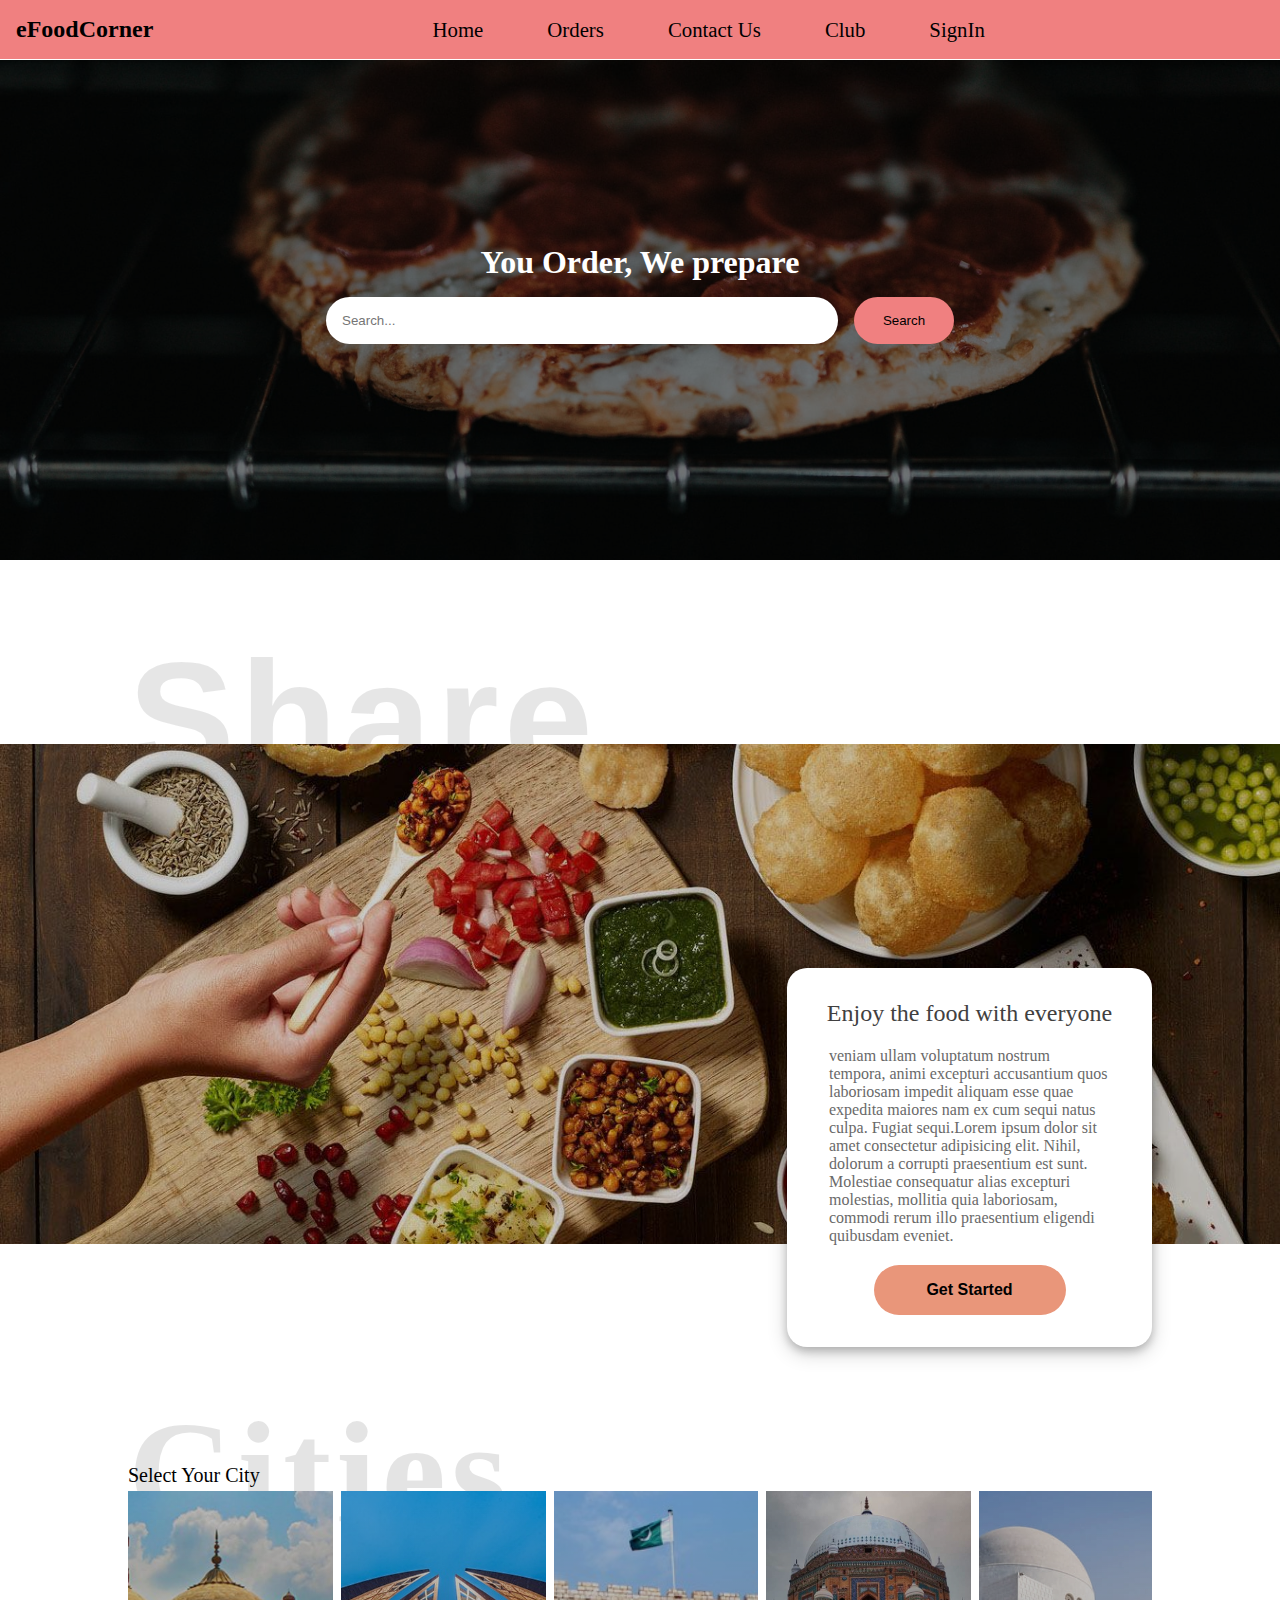
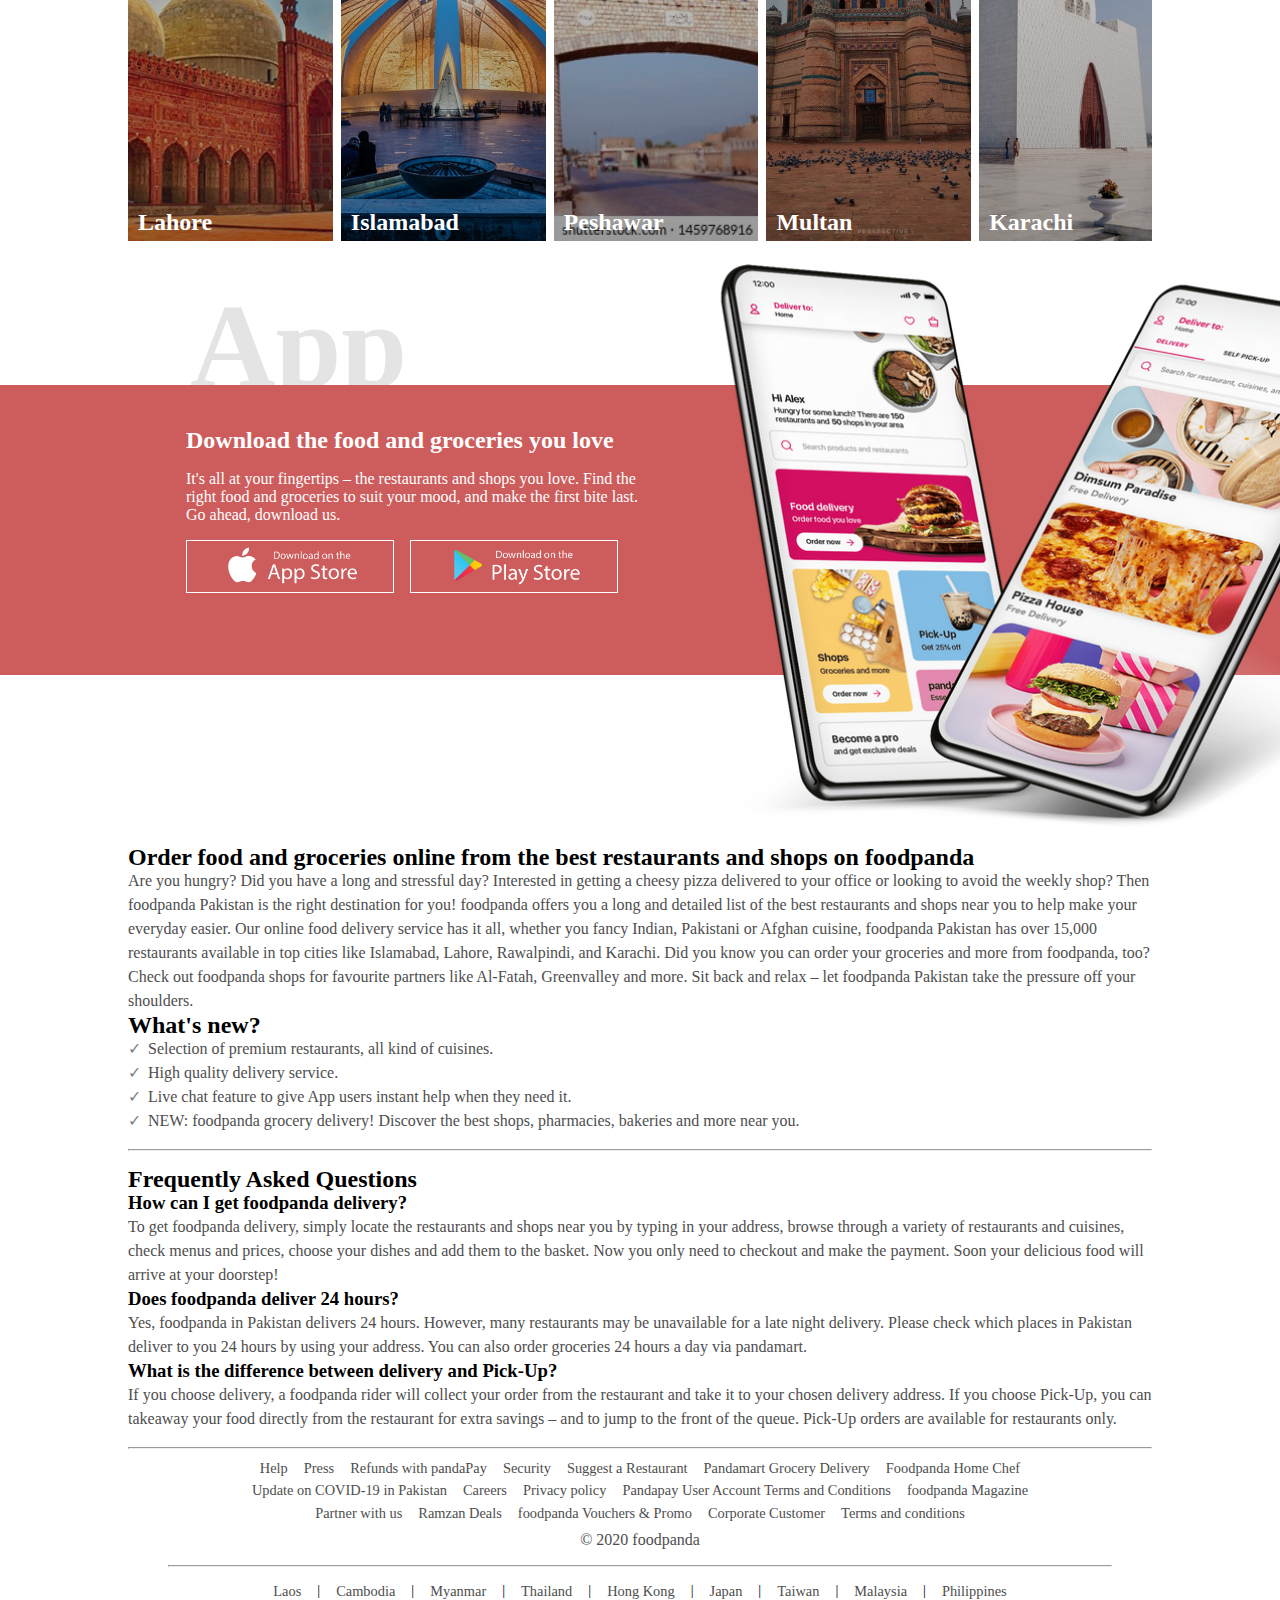
<file: index.html>
<!DOCTYPE html>
<html lang="en">
  <head>
    <meta charset="UTF-8" />
    <meta name="viewport" content="width=device-width, initial-scale=1.0" />
    <title>Document</title>
    <link rel="stylesheet" href="main.css" />
  </head>
  <body>
    <div class="off-screen-menu">
      <ul>
        <li><a>Home</a></li>
        <li><a>Orders</a></li>
        <li><a>Contact Us</a></li>
        <li><a>Club</a></li>
        <li><a>SignIn</a></li>
      </ul>
    </div>

    <nav class="mob-nav">
      <div class="ham-menu">
        <span></span>
        <span></span>
        <span></span>
      </div>
      <div class="ham-menu-logo">
        <h3>eFoodCorner</h3>
      </div>
      <div class="ham-menu-user-profile">
        <img src="assets/new-user-profile-icon.png" alt="" />
      </div>
    </nav>

    <div class="container">
      <nav class="header">
        <div class="page-heading"><h2>eFoodCorner</h2></div>
        <div class="menu">
          <li><a>Home</a></li>
          <li><a>Orders</a></li>
          <li><a>Contact Us</a></li>
          <li><a>Club</a></li>
          <li><a>SignIn</a></li>
        </div>
        <div class="user-profile">
          <img src="assets/new-user-profile-icon.png" alt="" />
        </div>
      </nav>

      <div class="section1-container">
        <div class="sect1Img">
          <div class="section1ImgFilter"></div>
        </div>
        <div class="sect1Text">
          <h1>You Order, We prepare</h1>
          <div class="searchbar">
            <input type="text" placeholder="Search..." /><button
              type="submit"
              class="searchBtn"
            >
              Search
            </button>
          </div>
        </div>
      </div>

      <div class="section2-container">
        <div class="section2" id="sect2Img"></div>
        <div class="section-2">
          <div class="section2-textDiv">
            <h2>Enjoy the food with everyone</h2>
            <p>
              veniam ullam voluptatum nostrum tempora, animi excepturi
              accusantium quos laboriosam impedit aliquam esse quae expedita
              maiores nam ex cum sequi natus culpa. Fugiat sequi.Lorem ipsum
              dolor sit amet consectetur adipisicing elit. Nihil, dolorum a
              corrupti praesentium est sunt. Molestiae consequatur alias
              excepturi molestias, mollitia quia laboriosam, commodi rerum illo
              praesentium eligendi quibusdam eveniet.
            </p>
            <button type="button">Get Started</button>
          </div>
        </div>
      </div>

      <div class="section3-container">
        <!-- <div class="section3"> -->
        <div class="section3-heading"></div>
        <div class="row3">
          <div class="col1">
            <div class="city-box lhr-img bi"></div>
            <span class="city-name">Lahore</span>
          </div>
          <div class="col1">
            <div class="city-box isl-img bi"></div>
            <span class="city-name">Islamabad</span>
          </div>
          <!-- <div class="col"> -->
            <div class="col1">
              <div class="city-box psh-img bi"></div>
              <span class="city-name">Peshawar</span>
            </div>
            
          <!-- </div> -->
          <div class="col1">
            <div class="city-box mltn-img bi"></div>
            <span class="city-name">Multan</span>
          </div>
          <div class="col1">
            <div class="city-box kch-img bi"></div>
            <span class="city-name">Karachi</span>
            
          </div>
        </div>
        <!-- </div> -->
      </div>

      <div class="section4">
        <div class="app-heading"></div>
        <div class="section4-subcontainer">
          <div class="section4-content">
            <h2>Download the food and groceries you love</h2>
            <p>
              It's all at your fingertips – the restaurants and shops you love.
              Find the right food and groceries to suit your mood, and make the
              first bite last. Go ahead, download us.
            </p>
            <div class="buttons">
              <button><img src="assets/appstore.png" alt="" /></button>
              <button><img src="assets/url_5.png" alt="" /></button>
            </div>
          </div>
          <div class="section4-img"></div>
        </div>
      </div>

      <div class="section-container sect5-container">
        <div class="section5">
          <h2>
            Order food and groceries online from the best restaurants and shops
            on foodpanda
          </h2>
          <p>
            Are you hungry? Did you have a long and stressful day? Interested in
            getting a cheesy pizza delivered to your office or looking to avoid
            the weekly shop? Then foodpanda Pakistan is the right destination
            for you! foodpanda offers you a long and detailed list of the best
            restaurants and shops near you to help make your everyday easier.
            Our online food delivery service has it all, whether you fancy
            Indian, Pakistani or Afghan cuisine, foodpanda Pakistan has over
            15,000 restaurants available in top cities like Islamabad, Lahore,
            Rawalpindi, and Karachi. Did you know you can order your groceries
            and more from foodpanda, too? Check out foodpanda shops for
            favourite partners like Al-Fatah, Greenvalley and more. Sit back and
            relax – let foodpanda Pakistan take the pressure off your shoulders.
          </p>
          <h2>What's new?</h2>
          <ul>
            <li>Selection of premium restaurants, all kind of cuisines.</li>
            <li>High quality delivery service.</li>
            <li>
              Live chat feature to give App users instant help when they need
              it.
            </li>
            <li>
              NEW: foodpanda grocery delivery! Discover the best shops,
              pharmacies, bakeries and more near you.
            </li>
          </ul>
          <hr />
          <h2>Frequently Asked Questions</h2>
          <h3>How can I get foodpanda delivery?</h3>
          <p>
            To get foodpanda delivery, simply locate the restaurants and shops
            near you by typing in your address, browse through a variety of
            restaurants and cuisines, check menus and prices, choose your dishes
            and add them to the basket. Now you only need to checkout and make
            the payment. Soon your delicious food will arrive at your doorstep!
          </p>
          <h3>Does foodpanda deliver 24 hours?</h3>
          <p>
            Yes, foodpanda in Pakistan delivers 24 hours. However, many
            restaurants may be unavailable for a late night delivery. Please
            check which places in Pakistan deliver to you 24 hours by using your
            address. You can also order groceries 24 hours a day via pandamart.
          </p>
          <h3>What is the difference between delivery and Pick-Up?</h3>
          <p>
            If you choose delivery, a foodpanda rider will collect your order
            from the restaurant and take it to your chosen delivery address. If
            you choose Pick-Up, you can takeaway your food directly from the
            restaurant for extra savings – and to jump to the front of the
            queue. Pick-Up orders are available for restaurants only.
          </p>
          <hr />
        </div>

        <div class="footer">
          <div class="footer-links">
            <a href="#">Help</a>
            <a href="#">Press</a>
            <a href="#">Refunds with pandaPay</a>
            <a href="#">Security</a>
            <a href="#">Suggest a Restaurant</a>
            <a href="#">Pandamart Grocery Delivery</a>
            <a href="#">Foodpanda Home Chef</a>
            <a href="#">Update on COVID-19 in Pakistan</a>
            <a href="#">Careers</a>
            <a href="#">Privacy policy</a>
            <a href="#">Pandapay User Account Terms and Conditions</a>
            <a href="#">foodpanda Magazine</a>
            <a href="#">Partner with us</a>
            <a href="#">Ramzan Deals</a>
            <a href="#">foodpanda Vouchers & Promo</a>
            <a href="#">Corporate Customer</a>
            <a href="#">Terms and conditions</a>
          </div>
          <div class="footer-text">
            <p>© 2020 foodpanda</p>
          </div>
          <hr />
          <div class="last-footer-links">
            <a href="#">Laos</a>
            <p>|</p>
            <a href="#">Cambodia</a>
            <p>|</p>
            <a href="#">Myanmar</a>
            <p>|</p>
            <a href="#">Thailand</a>
            <p>|</p>
            <a href="#">Hong Kong</a>
            <p>|</p>
            <a href="#">Japan</a>
            <p>|</p>
            <a href="#">Taiwan</a>
            <p>|</p>
            <a href="#">Malaysia</a>
            <p>|</p>
            <a href="#">Philippines</a>
          </div>
        </div>
      </div>
    </div>

    <script src="main.js"></script>
  </body>
</html>
</file>
<file: main.css>
* {
  margin: 0;
  padding: 0;
  box-sizing: border-box;
}

.off-screen-menu {
  display: none;
}

.mob-nav {
  display: none;
}

.container {
  width: 100%;
  height: 100%;
}

.mobileheader {
  display: none;
}

.header {
  height: 100%;
  background-color: lightcoral;
  display: flex;
  flex-direction: row;
  justify-content: space-between;
}

.icon {
  width: 35px;
  height: 5px;
  background-color: black;
  margin: 6px 0;
}

.page-heading h2 {
  margin: 0;
  padding: 1rem;
}

.menu {
  display: flex;
  align-items: center;
  max-width: 700px;
  list-style: none;
  cursor: pointer;
}

.menu li {
  padding: 1rem 2rem;
}

.menu li a {
  font-size: 1.3rem;
}

.menu li:hover {
  background-color: indianred;
  height: 1rem;
  border-radius: 30px;
  display: flex;
  align-items: center;
  transition: transform 0.5s;
}

.user-profile img {
  width: 2rem;
  padding: 1rem;
}

.sect1Img {
  background-image: url("/assets/cover-img.jpg");
  background-repeat: no-repeat;
  background-position: center;
  background-size: cover;
  position: absolute;
  z-index: -10;
  margin-top: 60px;
  top: 0;
  left: 0;
  right: 0;
  bottom: 0;
  opacity: 1;
  width: 100%;
  height: 500px;
}

#coverImg {
  filter: contrast(0.8);
}

.section1ImgFilter {
  background-color: black;
  opacity: 0.5;
  width: 100%;
  height: 100%;
}

.sect1Text {
  display: flex;
  flex-direction: column;
  align-items: center;
  margin-top: 185px;
}

.sect1Text h1 {
  color: #fff;
}

.searchbar input {
  padding: 1rem;
  border-radius: 25px;
  width: 80%;
  outline: none;
  border: none;
}

.searchbar button {
  min-width: 100px;
  border-radius: 30px;
  background-color: lightcoral;
  cursor: pointer;
  border: none;
  flex-wrap: wrap;
}

.searchbar {
  display: flex;
  gap: 1rem;
  /* width: 90%; */
  width: 50%;
    margin-top: 1rem;
  /* margin: auto; */
  justify-content: center;
}

.section2-container {
  width: 100%;
  height: 645px;
}

.section2 {
  width: 100%;
  height: 500px;
  position: relative;
  margin-top: 400px;
  z-index: 1;
  background-image: url(assets/section2.jpg);
  background-position: center;
  background-size: cover;
}

.section-2 {
  width: 80%;
  margin: auto;
  position: relative;
  top: -165px;
}

.section-2::before {
  content: "Share";
  color: black;
  position: relative;
  bottom: 453px;
  opacity: 0.1;
  font-weight: 600;
  filter: contrast(0.8);
  display: block;
  font-size: 10rem;
  font-family: "Roboto", sans-serif;
  letter-spacing: 5px;
}

.section2-heading {
  margin-top: 139px;
  opacity: 0.1;
  color: black;
  font-weight: 600;
  filter: contrast(0.8);
  display: block;
  font-size: 10rem;
  font-family: "Roboto", sans-serif;
  letter-spacing: 5px;
  padding: 0rem 7rem;
}

.section2::after {
  background-color: black;
  opacity: 0.5;
  width: 100%;
  height: 100%;
}

.section2-textDiv {
  top: -295px;
  position: relative;
  z-index: 1;
  display: flex;
  gap: 20px;
  flex-direction: column;
  width: 365px;
  background-color: #fff;
  opacity: 1;
  padding: 2rem;
  border-radius: 20px;
  justify-self: end;
  box-shadow: 0 4px 8px 0 rgba(0, 0, 0, 0.2), 0 6px 20px 0 rgba(0, 0, 0, 0.19);
}

.section2-textDiv h2 {
  font-size: 1.5rem;
  font-weight: 100;
  color: rgb(65, 64, 64);
  position: relative;
  text-align: center;
  margin: 0;
}

.section2-textDiv p {
  text-align: left;
  font-weight: 100;
  margin: 0px 10px;
  color: rgb(105, 105, 105);
}

.section2-textDiv button {
  width: 12rem;
  padding: 1rem;
  background-color: darksalmon;
  border: none;
  border-radius: 25px;
  margin: auto;
  cursor: pointer;
  font-size: 1rem;
  font-weight: 600;
}

.section2-textDiv button:hover {
  background-color: lightcoral;
  transition: transform 5s;
}

#sect2Img {
  filter: brightness(0.8);
}

.section-container {
  width: 100%;
  height: 100%;
  position: relative;
}

.section3-container {
  width: 80%;
  height: 100%;
  position: relative;
  margin: auto;
}

.row3 {
  width: 100%;
  display: flex;
  overflow: scroll;
  /* max-width: 1320px; */
  position: relative;
  top: -64px;
}

.col1 {
  height: 350px;
  min-width: 20%;
  max-width: 300px;
  background-color: rgb(255, 255, 255);
  position: relative;
  overflow: hidden;
  z-index: 1;
  margin-right: 8px;
}

.section3-heading::before {
  font-weight: 600;
  opacity: 0.1;
  content: "Cities";
  font-size: 145px;
  letter-spacing: 5px;
}

.section3-heading::after {
  content: "Select Your City";
  font-size: 20px;
  position: absolute;
  z-index: 3;
  top: 75px;
  left: 0px;
}

.isl-img {
  background-image: url("assets/islamabad.jpg");
}

.isl-img::after {
  color: #fff;
  font-size: 2rem;
  content: "";
  z-index: 3;
  position: relative;
  bottom: -305px;
  left: 14px;
  font-weight: 600;
  transition: transform 2s;
  cursor: pointer;
}

.isl-img:hover {
  transform: scale(1.1);
  cursor: pointer;
}

.kch-img::after {
  color: #fff;
  font-size: 2rem;
  content: "";
  z-index: 3;
  position: relative;
  bottom: -305;
  left: 14px;
  font-weight: 600;
  transition: transform 2s;
  cursor: pointer;
}

.kch-img {
  background-image: url("assets/karachi.jpg");
}

.kch-img:hover {
  transform: scale(1.1);
  cursor: pointer;
}

.psh-img {
  background-image: url("assets/peshawar.jpg");
}

.psh-img:hover {
  transform: scale(1.1);
  cursor: pointer;
}

.mltn-img::after {
  color: #fff;
  font-size: 2rem;
  content: "";
  z-index: 3;
  position: relative;
  bottom: -305px;
  left: 14px;
  font-weight: 600;
  transition: transform 2s;
  cursor: pointer;
}

.mltn-img {
  background-image: url("assets/multan.jpg");
}

.mltn-img:hover .city-name {
  transform: scale(1.1);
  cursor: pointer;
}

.lhr-img::after {
  color: #fff;
  font-size: 2rem;
  content: "";
  z-index: 3;
  position: relative;
  bottom: -305px;
  left: 14px;
  font-weight: 600;
  transition: transform 2s;
  cursor: pointer;
}

.lhr-img {
  background-image: url("assets/lahore.jpg");
}

.lhr-img:hover {
  transform: scale(1.1);
  cursor: pointer;
}

.isl-img,
.psh-img,
.mltn-img,
.kch-img,
.lhr-img {
  height: 100%;
  transition: transform 0.5s;
}

.bi {
  background-position: center;
  background-size: cover;
  background-repeat: no-repeat;
}

.section4-image {
  background-image: url("assets/home-foodpanda-apps.png");
  background-position: center;
  background-size: cover;
  background-repeat: no-repeat;
}

.section4-image img {
  border: 4px solid red;
}

.city-box {
  position: relative; 
  filter: brightness(0.8); 
  transition: transform 0.5s ease; 
  overflow: hidden; 
}

.city-box::after {
  content: "";
  position: absolute;
  top: 0;
  left: 0;
  right: 0;
  bottom: 0;
  background-image: linear-gradient(0deg, rgba(0, 0, 0, 0.5), transparent); /* Semi-transparent black overlay */
  opacity: 0.5; 
  transition: opacity 0.5s ease; 
}

.city-box:hover {
  transform: scale(1.1);
}

.city-box:hover::after {
  opacity: 1; 
}

.city-name {
 position: absolute;
    bottom: 5px;
    left: 10px;
    font-size: 1.5rem;
    font-weight: 600;
    color: white;
    z-index: 1;
    pointer-events: none;
}

.city-name:hover {
  cursor: pointer; 
  opacity: 0;
}


.section3-images img {
  width: 260px;
  height: 285px;
  filter: brightness(0.6);
}

.section3-images .image-box {
  height: 350px;
  min-width: 100px;
  max-width: 300px;
  flex-grow: 1;
  background-color: rgb(255, 255, 255);
  position: relative;
  margin-right: 20px;
  z-index: 1;
  overflow: hidden;
}

.section3 {
  width: 80%;
  margin: auto;
  position: relative;
}

.section4 {
  background-color: indianred;
  width: 100%;
  height: 290px;
  margin-top: 80px;
  position: relative;
}

.app-heading::before {
  content: "App";
  position: relative;
  bottom: 107px;
  left: 190px;
  opacity: 0.1;
  font-size: 7.4rem;
  font-weight: 600;
  z-index: -1;
}

.section4-subcontainer {
  width: 100%;
  margin: auto;
  display: flex;
  margin: -95px auto;
  position: relative;
}

.section4-img {
  background-image: url(assets/home-foodpanda-apps.png);
  width: 50%;
  position: absolute;
  height: 600px;
  background-size: auto 640px;
  background-position-x: left;
  background-repeat: no-repeat;
  margin-left: 50%;
  margin-top: -200px;
}

.sect5-container {
  margin-top: 110px;
}

.section4-content {
  width: 50%;
  display: flex;
  flex-direction: column;
  gap: 1rem;
  color: white;
  padding-left: 186px;
}

.buttons {
  display: flex;
  gap: 1rem;
}

.buttons button {
  background-color: transparent;
  border: 1px solid #fff;
  width: 13rem;
}

.buttons button img {
  height: 3rem;
}

.section5 {
  width: 80%;
  margin-left: auto;
  position: relative;
  line-height: 1.5rem;
  margin-right: auto;
  margin-top: 170px;
}

.section5 ul {
  list-style-type: none;
  margin: 0;
  padding: 0;
  color: rgb(78, 78, 78);
}

.section5 li {
  padding-left: 20px; 
  position: relative;
  color: rgb(78, 78, 78);
}

.section5 li::before {
  content: "\2713"; /* Unicode checkmark */
  color: gray;
  position: absolute;
  left: 0;
  top: 0;
}

.section5 h2 {
  color: #000;
}

.section5 p {
  color: rgb(78, 78, 78);
}

hr {
  margin: 1rem 0rem;
  color: rgb(78, 78, 78);
}

.footer {
  width: 80%;
  margin: auto;
  position: relative;
}

.footer hr {
  margin-top: 16px;
  margin-left: 40px;
  margin-right: 40px;
}

.footer-links {
  display: flex;
  gap: 1rem;
  width: 85%;
  margin: auto;
  flex-wrap: wrap;
  justify-content: center;
  font-size: 0.9rem;
  line-height: 0.4rem;
}

.footer-links a {
  text-decoration: none;
  color: rgb(78, 78, 78);
}

.footer-text {
  color: rgb(78, 78, 78);
  display: flex;
  justify-content: center;
  margin-top: 0.9rem;
}

.last-footer-links {
  display: flex;
  gap: 1rem;
  justify-content: center;
  font-size: 0.9rem;
  flex-wrap: wrap;
}

.last-footer-links p {
  position: relative;
  top: -1px;
}

.last-footer-links a {
  text-decoration: none;
  color: rgb(78, 78, 78);
}

@media only screen and (max-width: 768px) {
  .header {
    display: none;
  }

  .mobileheader {
    height: 100%;
    background-color: #ffd5d4;
    padding: 1rem;
    display: flex;
    flex-direction: row;
    justify-content: space-between;
  }

  .section2 {
    width: 100%;
    height: 500px;
    position: relative;
    margin-top: 295px;
    z-index: 1;
    background-image: url(assets/section2.jpg);
    background-position: center;
    background-size: cover;
  }

  .searchbar input {
    padding: 1rem;
    border-radius: 25px;
    min-width: 285px;
    outline: none;
    border: none;
  }

  .section4 {
    max-height: 295px;
  }

  .buttons {
    display: flex;
    gap: 0.5rem;
  }

  .buttons button {
    width: 9rem;
  }

  .buttons button img {
    height: 2.5rem;
  }

  .section4-img {
    background-size: auto 500px;
  }

  .searchbar {
    display: flex;
    gap: 1rem;
    flex-direction: column;
    align-items: center;
  }

  .off-screen-menu {
    right: 1000px;
    width: 45%;
  }

  .off-screen-menu.active {
    right: 440px !important;
  }
}

@media only screen and (max-width: 1024px) {
  .section3::before {
    font-weight: 600;
    opacity: 0.1;
    content: "Cities";
    font-size: 145px;
    letter-spacing: 5px;
    position: relative;
    top: 65px;
  }

  .footer {
    width: 100%;
    margin: auto;
    position: relative;
  }
}

@media only screen and (max-width: 990px) {
  .header {
    display: none;
  }

  .off-screen-menu {
    background-color: indianred;
    height: 100vh;
    width: 50%;
    max-width: 395px;
    z-index: 10;
    /* margin-top: 82px; */
    position: fixed;
    top: 0;
    right: 1000px;
    display: flex;
    flex-direction: column;
    padding: 8rem 3rem;
    font-size: 1.3rem;
    transition: 0.3s ease;
    text-align: end;
  }

  .off-screen-menu.active {
    right: 590px;
  }

  .off-screen-menu ul {
    list-style: none;
    display: flex;
    flex-direction: column;
    gap: 1rem;
  }

  .mob-nav {
    padding: 1rem;
    display: flex;
    background-color: indianred;
    height: 80px;
    z-index: 12;
    justify-content: space-between;
    position: relative;
    align-items: center;
  }

  .ham-menu {
    height: 50px;
    width: 50px;
    /* margin-left: auto; */
    position: relative;
  }

  .ham-menu-logo {
    height: 50%;
  }

  .ham-menu-user-profile {
    height: 100px;
    /* width: 50%; */
    display: flex;
    align-items: center;
  }

  .ham-menu-user-profile img {
    height: 25%;
  }

  .ham-menu span {
    height: 5px;
    width: 100%;
    background-color: #fff;
    border-radius: 25px;
    position: absolute;
    top: 50%;
    left: 50%;
    transform: translate(-50%, -50%);
    transition: 0.3s ease;
  }

  .ham-menu span:nth-child(1) {
    top: 25%;
  }

  .ham-menu span:nth-child(3) {
    top: 75%;
  }

  .ham-menu.active span:nth-child(1) {
    top: 50%;
    transform: translate(-50%, -50%) rotate(45deg);
  }

  .ham-menu.active span:nth-child(2) {
    opacity: 0;
    transform: translate(-100%, -100%);
  }

  .ham-menu.active span:nth-child(3) {
    top: 50%;
    transform: translate(-50%, -50%) rotate(-45deg);
  }

  .section4Bg {
    background-color: indianred;
    width: 100%;
    height: 565px;
    position: relative;
    top: 116px;
    z-index: 1;
  }

  .section4 {
    /* width: 80%; */
    margin: 4rem auto;
    position: relative;
    max-height: 275px;
  }

  .section4-subcontainer {
    width: 100%;
    margin: auto;
    display: flex;
    /* border: 2px solid orchid; */
    margin: -46px auto;
    position: relative;
  }

  .section4::before {
    font-weight: 600;
    opacity: 0.1;
    position: relative;
    /* bottom: 666px; */
    content: "";
    font-size: 0;
  }

  .section4-content {
    display: flex;
    position: relative;
    justify-content: center;
    align-items: flex-start;
    bottom: 65px;
    /* flex-direction: column-reverse; */
    z-index: 1;
    width: 70%;
    left: -122px;
    gap: 1rem;
    font-size: 1.1rem;
    padding-left: 160px;
  }

  .section4-content h2 {
    font-size: 1.3rem;
  }

  .section4-content p {
    font-size: 0.9rem;
  }

  .searchbar button {
    min-width: 100px;
    border-radius: 30px;
    background-color: lightcoral;
    cursor: pointer;
    border: none;
    height: 2.4rem;
  }
}

@media only screen and (max-width: 512px) {
  .off-screen-menu {
    right: 800px;
    width: 50%;
    font-size: 1rem;
  }

  .off-screen-menu.active {
    right: 260px !important;
  }

  .section2 {
    margin-top: 375px;
  }

  .section-2::before {
    font-size: 0rem;
  }

  .section3-heading::before {
    font-size: 0rem;
  }

  .app-heading::before {
    font-size: 0rem;
  }

  .section4 {
    /* width: 100%; */
    /* margin: auto; */
    position: relative;
    max-height: 295px;
    background-color: indianred;
    width: 100%;
    min-height: 520px;
    margin-top: 80px;
  }

  .section4::before {
    font-weight: 600;
    opacity: 0.1;
    position: relative;
    /* bottom: 666px; */
    content: "";
    font-size: 0rem;
  }

  .section4-subcontainer {
    width: 100%;
    /* margin: auto; */
    display: flex;
    flex-direction: column-reverse;
    margin: auto;
    /* border: 2px solid orchid; */
    /* margin: -46px auto; */
    /* position: relative; */
  }

  .section4-img {
    background-image: url(assets/home-foodpanda-apps.png);
    width: 100%;
    position: absolute;
    height: 480px;
    /* max-height: 640px; */
    background-size: auto 320px;
    /* background-size: contain; */
    background-repeat: no-repeat;
    /* border: 2px solid yellow; */
    margin-left: auto;
    margin-top: 0;
    top: -115px;
  }

  .section4-content {
    display: flex;
    position: relative;
    justify-content: center;
    align-items: center;
    bottom: -200px;
    flex-direction: column;
    z-index: 1;
    width: 100%;
    gap: 0rem;
    font-size: 0.6rem;
  }

  .buttons {
    gap: 0.5rem;
    display: flex;
    margin-top: 1rem;
    width: 100%;
  }

  .section4Bg {
    height: 470px;
  }

  .section4-txt {
    display: flex;
    flex-direction: column;
    flex-wrap: wrap;
    align-items: center;
    bottom: -17px;
    color: white;
  }

  .section4-txt h2 {
    margin: 0;
    font-size: 16px;
  }

  .section4-txt p {
    align-items: center;
    display: flex;
    text-align: center;
    max-width: 85%;
  }

  .buttons button {
    background-color: transparent;
    border: 1px solid #fff;
    width: 9rem;
    cursor: pointer;
  }

  .buttons img {
    width: 7rem;
  }

  .sect1Text {
    display: flex;
    flex-direction: column;
    align-items: center;
    margin-top: 75px;
  }

  .section2-textDiv {
    top: -240px;
    position: relative;
    font-size: 0.9rem;
  }

  .section-2 {
    width: 80%;
    position: relative;
    top: -165px;
    display: flex;
    justify-self: right;
  }

  .section3-images {
    display: flex;
    gap: 1.8rem;
    overflow: scroll;
    top: 0px;
    position: relative;
  }

  .section3::after {
    content: "Select Your City";
    font-size: 18px;
    position: relative;
    bottom: 375px;
  }

  .section3-heading::after {
    top: -70px;
    /* left: 0px; */
  }

  .section3-container {
    width: 80%;
    height: 100%;
    position: relative;
    margin: 5rem auto;
  }

  .last-footer-links p {
    /* position: relative; */
    top: 0px;
  }
}

@media only screen and (max-width: 375px) {
  .last-footer-links {
    display: flex;
    gap: 0.5rem;
    justify-content: center;
    font-size: 0.7rem;
    flex-wrap: wrap;
  }

  .last-footer-links p {
    position: relative;
    top: 0px;
  }

  .mobileheader {
    max-height: 32px;
    display: flex;
    justify-content: space-between;
    align-items: center;
  }

  .sect1Text h1 {
    color: #fff;
    font-size: 1.5rem;
  }

  .searchbar button {
    min-width: 100px;
    border-radius: 30px;
    background-color: lightcoral;
    cursor: pointer;
    border: none;
    height: 2.4rem;
    display: flex;
    justify-content: center;
    align-items: center;
    margin: auto;
  }

  .section4-content {
    overflow: visible;
  }

  .bi {
    background-size: cover;
    background-repeat: no-repeat;
    background-position: center center;
  }

  .section3 {
    width: 100%;
    margin: auto;
    position: relative;
  }

  .image-box {
    height: 250px;
    min-width: 180px;
    overflow: hidden;
  }
}

@media only screen and (max-width: 470px) {
  .off-screen-menu.active {
    right: 215px;
  }

  .off-screen-menu {
    width: 60%;
  }
}

@media only screen and (max-width: 390px) {
  .off-screen-menu.active {
    right: 170px !important;
  }

  .off-screen-menu {
    width: 60%;
  }
}

@media only screen and (max-width: 615px) {
  .off-screen-menu.active {
    right: 265px;
  }

  .off-screen-menu {
    width: 60%;
  }
}
</file>
